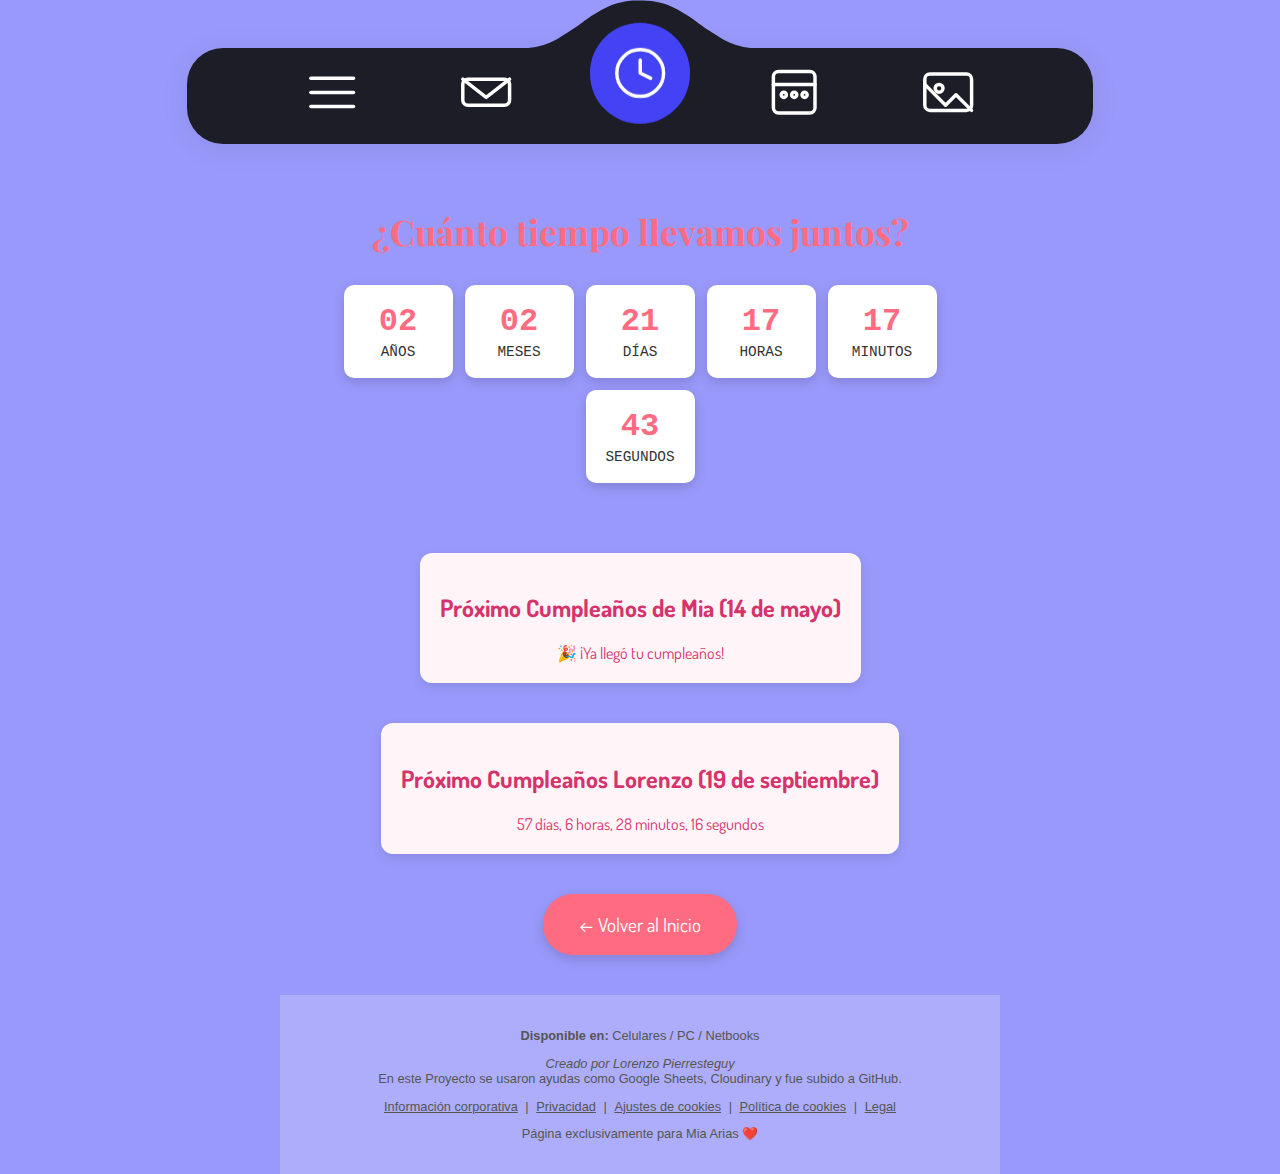
<file: contador.html>
<!DOCTYPE html>
<html lang="es">
<head>
  <meta charset="UTF-8" />
  <meta name="viewport" content="width=device-width, initial-scale=1.0, maximum-scale=1.0, user-scalable=no">
  <title>Contadores de Amor</title>
  <!-- Google Fonts - Opcional -->
  <link href="https://fonts.googleapis.com/css?family=Dosis:700|Open+Sans:400,700|Playfair+Display:700" rel="stylesheet">
  <style>
    :root {
      --bgColorMenu: #1d1d27;
      --duration: .7s;
      --color1: #ffb457;
      --color2: #ff96bd;
      --color3: #9999fb;
      --color4: #ffe797;
      --color5: #cffff1;
    }

    html, body {
      height: 100%;
      margin: 0;
      padding: 0;
      box-sizing: border-box;
      font-family: 'Dosis', 'Open Sans', Arial, sans-serif;
      background: var(--color3);
      transition: background-color var(--duration);
    }

    body {
      display: flex;
      flex-direction: column;
      min-height: 100vh;
      align-items: center;
      justify-content: flex-start;
      overflow-x: hidden;
    }

    /* NAVBAR */
    .menu {
      margin: 0;
      display: flex;
      width: 32.05em;
      font-size: 1.5em;
      padding: 0 2.85em;
      position: relative;
      align-items: center;
      justify-content: center;
      background-color: var(--bgColorMenu);
      border-radius: 1.5em;
      box-shadow: 0 4px 30px rgba(0,0,0,0.07);
      margin-top: 2em;
      z-index: 20;
    }
    .menu__item {
      all: unset;
      flex-grow: 1;
      z-index: 100;
      display: flex;
      cursor: pointer;
      position: relative;
      border-radius: 50%;
      align-items: center;
      will-change: transform;
      justify-content: center;
      padding: 0.55em 0 0.85em;
      transition: transform var(--timeOut , var(--duration));
    }
    .menu__item::before {
      content: "";
      z-index: -1;
      width: 4.2em;
      height: 4.2em;
      border-radius: 50%;
      position: absolute;
      transform: scale(0);
      transition: background-color var(--duration), transform var(--duration);
    }
    .menu__item.active {
      transform: translate3d(0, -.8em , 0);
    }
    .menu__item.active::before {
      transform: scale(1);
      background-color: var(--bgColorItem);
    }
    .icon {
      width: 2.6em;
      height: 2.6em;
      stroke: white;
      fill: transparent;
      stroke-width: 1pt;
      stroke-miterlimit: 10;
      stroke-linecap: round;
      stroke-linejoin: round;
      stroke-dasharray: 400;
    }
    .menu__item.active .icon {
      animation: strok 1.5s reverse;
    }
    @keyframes strok {
      100% { stroke-dashoffset: 400; }
    }
    .menu__border{
      left: 0;
      bottom: 99%;
      width: 10.9em;
      height: 2.4em;
      position: absolute;
      clip-path: url(#menu);
      will-change: transform;
      background-color: var(--bgColorMenu);
      transition: transform var(--timeOut , var(--duration));
    }
    .svg-container {
      width: 0;
      height: 0;
    }
    @media screen and (max-width: 50em) {
      .menu { font-size: .95em; }
    }
    @media screen and (max-width: 700px) {
      .menu { width: 100vw; padding: 0 0.2em; border-radius: 0; }
    }
    @media screen and (max-width: 480px) {
      .menu { font-size: .7em; }
    }
    /* END NAVBAR */

    /* --- CONTADOR PERSONALIZADO --- */
    main {
      flex: 1;
      padding: 40px 20px;
      text-align: center;
      display: flex;
      flex-direction: column;
      align-items: center;
      width: 100%;
      max-width: 700px;
      box-sizing: border-box;
    }

    h1 {
      color: #ff6b81;
      margin-bottom: 30px;
      font-size: 2.2rem;
      font-family: 'Playfair Display', serif;
    }

    .flip-clock-container {
      display: flex;
      justify-content: center;
      flex-wrap: wrap;
      gap: 12px;
      margin-bottom: 30px;
      font-family: 'Courier New', monospace;
    }

    .time-section {
      background: #fff;
      padding: 18px 12px;
      border-radius: 10px;
      text-align: center;
      width: 85px;
      box-shadow: 0 4px 12px rgba(0,0,0,0.15);
    }

    .time-section span {
      display: block;
      font-size: 2rem;
      font-weight: bold;
      color: #ff6b81;
    }

    .label {
      font-size: 0.9rem;
      color: #333;
      margin-top: 4px;
    }

    .countdown-container {
      text-align: center;
      margin-top: 40px;
      background-color: #fff5f8;
      padding: 20px;
      border-radius: 12px;
      box-shadow: 0 4px 12px rgba(0, 0, 0, 0.1);
      color: #d6336c;
      max-width: 600px;
      margin-left: auto;
      margin-right: auto;
    }

    .countdown-container h2 {
      font-size: 1.5rem;
    }

    .back-button {
      display: inline-block;
      background: #ff6b81;
      color: #fff;
      padding: 18px 36px;
      border-radius: 30px;
      font-size: 1.2rem;
      text-decoration: none;
      box-shadow: 0 4px 12px rgba(0,0,0,0.15);
      margin: 40px auto 0;
      transition: background 0.2s;
    }

    .back-button:hover {
      background-color: #e14b65;
    }

    footer {
      font-size: 0.8rem;
      color: #555;
      text-align: center;
      padding: 20px 10px;
      background: rgba(255, 255, 255, 0.2);
      font-family: Arial, sans-serif;
      max-width: 700px;
      margin: 0 auto;
      width: 100%;
    }

    footer a {
      color: #555;
      text-decoration: underline;
      margin: 0 4px;
    }

    @media (max-width: 600px) {
      main {
        padding: 20px 10px;
      }

      h1 {
        font-size: 1.6rem;
      }

      .flip-clock-container {
        justify-content: space-around;
      }

      .time-section {
        flex: 1 1 45%;
        width: 100%;
        padding: 16px 10px;
        margin-bottom: 10px;
      }

      .time-section span {
        font-size: 1.8rem;
      }

      .label {
        font-size: 0.85rem;
      }

      .countdown-container h2 {
        font-size: 1.2rem;
      }

      .countdown-container {
        font-size: 1rem;
        padding: 16px;
      }

      .back-button {
        font-size: 1rem;
        padding: 14px 28px;
      }

      footer {
        font-size: 15px;
      }
    }
  </style>
</head>
<body>
  <!-- BARRA DE NAVEGACIÓN -->
  <menu class="menu">
    <!-- INICIO -->
    <button class="menu__item" style="--bgColorItem: #ff8c00;" title="Inicio">
      <svg class="icon" viewBox="0 0 24 24">
        <path d="M3.8,6.6h16.4"/>
        <path d="M20.2,12.1H3.8"/>
        <path d="M3.8,17.5h16.4"/>
      </svg>
    </button>
    <!-- MENSAJES (Carta) -->
    <button class="menu__item" style="--bgColorItem: #f54888;" title="Mensajes">
      <svg class="icon" viewBox="0 0 24 24">
        <rect x="3" y="7" width="18" height="10" rx="2" ry="2"/>
        <polyline points="3,7 12,14 21,7"/>
      </svg>
    </button>
    <!-- CONTADORES (Reloj) -->
    <button class="menu__item active" style="--bgColorItem:#4343f5;" title="Contadores">
      <svg class="icon" viewBox="0 0 24 24">
        <circle cx="12" cy="12" r="9"/>
        <polyline points="12,7 12,12 16,14"/>
      </svg>
    </button>
    <!-- LINEA DE TIEMPO (Calendario) -->
    <button class="menu__item" style="--bgColorItem: #e0b115;" title="Línea de tiempo">
      <svg class="icon" viewBox="0 0 24 24">
        <rect x="4" y="4" width="16" height="16" rx="2"/>
        <line x1="4" y1="9" x2="20" y2="9"/>
        <circle cx="8" cy="13" r="1"/>
        <circle cx="12" cy="13" r="1"/>
        <circle cx="16" cy="13" r="1"/>
      </svg>
    </button>
    <!-- GALERÍA (Montaña/foto) -->
    <button class="menu__item" style="--bgColorItem:#65ddb7;" title="Galería">
      <svg class="icon" viewBox="0 0 24 24">
        <rect x="3" y="5" width="18" height="14" rx="2"/>
        <circle cx="8.5" cy="10.5" r="1.5"/>
        <polyline points="21,19 15,13 11,17 3,9"/>
      </svg>
    </button>
    <div class="menu__border"></div>
  </menu>
  <div class="svg-container">
    <svg viewBox="0 0 202.9 45.5">
      <clipPath id="menu" clipPathUnits="objectBoundingBox" transform="scale(0.0049285362247413 0.021978021978022)">
        <path d="M6.7,45.5c5.7,0.1,14.1-0.4,23.3-4c5.7-2.3,9.9-5,18.1-10.5c10.7-7.1,11.8-9.2,20.6-14.3c5-2.9,9.2-5.2,15.2-7
          c7.1-2.1,13.3-2.3,17.6-2.1c4.2-0.2,10.5,0.1,17.6,2.1c6.1,1.8,10.2,4.1,15.2,7c8.8,5,9.9,7.1,20.6,14.3c8.3,5.5,12.4,8.2,18.1,10.5
          c9.2,3.6,17.6,4.2,23.3,4H6.7z"/>
      </clipPath>
    </svg>
  </div>
  <!-- END NAV -->

  <main>
    <h1>¿Cuánto tiempo llevamos juntos?</h1>

    <div class="flip-clock-container">
      <div class="time-section"><span id="years">00</span><div class="label">AÑOS</div></div>
      <div class="time-section"><span id="months">00</span><div class="label">MESES</div></div>
      <div class="time-section"><span id="days">00</span><div class="label">DÍAS</div></div>
      <div class="time-section"><span id="hours">00</span><div class="label">HORAS</div></div>
      <div class="time-section"><span id="minutes">00</span><div class="label">MINUTOS</div></div>
      <div class="time-section"><span id="seconds">00</span><div class="label">SEGUNDOS</div></div>
    </div>

    <div class="countdown-container">
      <h2>Próximo Cumpleaños de Mia (14 de mayo)</h2>
      <div id="countdown"></div>
    </div>

    <div class="countdown-container">
      <h2>Próximo Cumpleaños Lorenzo (19 de septiembre)</h2>
      <div id="countdown2"></div>
    </div>

    <a href="index.html" class="back-button">← Volver al Inicio</a>
  </main>

  <footer>
    <p><strong>Disponible en:</strong> Celulares / PC / Netbooks</p>
    <p><em>Creado por Lorenzo Pierresteguy</em><br>
       En este Proyecto se usaron ayudas como Google Sheets, Cloudinary y fue subido a GitHub.</p>
    <p>
      <a href="#">Información corporativa</a> | 
      <a href="#">Privacidad</a> | 
      <a href="#">Ajustes de cookies</a> | 
      <a href="#">Política de cookies</a> | 
      <a href="#">Legal</a>
    </p>
    <p>Página exclusivamente para Mia Arias ❤️</p>
  </footer>

  <script>
    const body = document.body;
  const bgColorsBody = ["#ffb457", "#ff96bd", "#9999fb", "#ffe797", "#cffff1"];
  const menu = document.querySelector(".menu");
  const menuItems = Array.from(menu.querySelectorAll(".menu__item"));
  const menuBorder = menu.querySelector(".menu__border");
  const navRoutes = [
    "index.html",     // 0 - Inicio
    "mensaje.html",   // 1 - Mensajes
    "contador.html",  // 2 - Contadores
    "linea.html",     // 3 - Línea de tiempo
    "galeria.html"    // 4 - Galería
  ];

  // Encuentra el índice del botón activo al cargar
  let activeIndex = menuItems.findIndex(item => item.classList.contains("active"));
  if (activeIndex < 0) activeIndex = 0;
  
  // Posiciona el borde centrado en el botón activo
  function positionBorder(idx, instant = false) {
    const btn = menuItems[idx];
    const btnCenter = btn.offsetLeft + btn.offsetWidth / 2;
    const borderHalf = menuBorder.offsetWidth / 2;
    if (instant) {
      menuBorder.style.transition = "none";
      body.style.transition = "background-color 0s";
    } else {
      menuBorder.style.transition = "";
      body.style.transition = "";
    }
    menuBorder.style.transform = `translateX(${btnCenter - borderHalf}px)`;
    body.style.backgroundColor = bgColorsBody[idx];
  }

  // Inicialización al cargar la ventana
  window.addEventListener("load", () => {
    positionBorder(activeIndex, true);
  });

  // Manejar clic en cada botón
  menuItems.forEach((item, idx) => {
    item.addEventListener("click", () => {
      if (idx === activeIndex) return;      // si clic al mismo, no hacer nada
      // remueve estado previo
      menuItems[activeIndex].classList.remove("active");
      // marca nuevo
      item.classList.add("active");
      // anima borde desde la posición antigua a la nueva
      positionBorder(idx, false);
      // actualiza índice activo
      activeIndex = idx;
      // delay pequeño para permitir ver la animación
      setTimeout(() => {
        window.location.href = navRoutes[idx];
      }, 300);
    });
  });

    // --- CONTADOR TIEMPO JUNTOS ---
    function actualizarContador() {
      const ahora = new Date();
      const inicio = new Date(2024, 4, 2, 11, 51, 0);

      let años = ahora.getFullYear() - inicio.getFullYear();
      let meses = ahora.getMonth() - inicio.getMonth();
      let días = ahora.getDate() - inicio.getDate();

      if (días < 0) {
        meses--;
        const ultimoDiaMesAnterior = new Date(ahora.getFullYear(), ahora.getMonth(), 0).getDate();
        días += ultimoDiaMesAnterior;
      }

      if (meses < 0) {
        años--;
        meses += 12;
      }

      const inicioMismoDia = new Date(
        ahora.getFullYear(),
        ahora.getMonth(),
        ahora.getDate(),
        inicio.getHours(),
        inicio.getMinutes(),
        inicio.getSeconds()
      );

      let diffTiempo = ahora - inicioMismoDia;
      if (diffTiempo < 0) {
        días--;
        diffTiempo += 24 * 60 * 60 * 1000;
      }

      const horas = Math.floor(diffTiempo / (1000 * 60 * 60));
      const minutos = Math.floor((diffTiempo % (1000 * 60 * 60)) / (1000 * 60));
      const segundos = Math.floor((diffTiempo % (1000 * 60)) / 1000);

      document.getElementById("years").textContent = String(años).padStart(2, '0');
      document.getElementById("months").textContent = String(meses).padStart(2, '0');
      document.getElementById("days").textContent = String(días).padStart(2, '0');
      document.getElementById("hours").textContent = String(horas).padStart(2, '0');
      document.getElementById("minutes").textContent = String(minutos).padStart(2, '0');
      document.getElementById("seconds").textContent = String(segundos).padStart(2, '0');
    }

    function updateCountdown() {
      const targetDate = new Date("2026-05-14T00:00:00").getTime();
      const now = new Date().getTime();
      const difference = targetDate - now;

      if (difference <= 0) {
        document.getElementById("countdown").innerHTML = "🎉 ¡Ya llegó tu cumpleaños!";
        return;
      }

      const days = Math.floor(difference / (1000 * 60 * 60 * 24));
      const hours = Math.floor((difference / (1000 * 60 * 60)) % 24);
      const minutes = Math.floor((difference / (1000 * 60)) % 60);
      const seconds = Math.floor((difference / 1000) % 60);

      document.getElementById("countdown").innerHTML =
        `${days} días, ${hours} horas, ${minutes} minutos, ${seconds} segundos`;
    }

    function updateCountdown2() {
      const now = new Date();
      let year = now.getFullYear();
      let targetDate2 = new Date(year, 8, 19, 11, 37, 0);

      if (now > targetDate2) {
        targetDate2 = new Date(year + 1, 8, 19, 11, 37, 0);
      }

      const difference = targetDate2.getTime() - now.getTime();

      if (difference <= 0) {
        document.getElementById("countdown2").innerHTML = "🎉 ¡El evento ha llegado!";
        return;
      }

      const days = Math.floor(difference / (1000 * 60 * 60 * 24));
      const hours = Math.floor((difference / (1000 * 60 * 60)) % 24);
      const minutes = Math.floor((difference / (1000 * 60)) % 60);
      const seconds = Math.floor((difference / 1000) % 60);

      document.getElementById("countdown2").innerHTML =
        `${days} días, ${hours} horas, ${minutes} minutos, ${seconds} segundos`;
    }

    setInterval(actualizarContador, 1000);
    setInterval(updateCountdown, 1000);
    setInterval(updateCountdown2, 1000);

    actualizarContador();
    updateCountdown();
    updateCountdown2();
  </script>
</body>
</html>
</file>
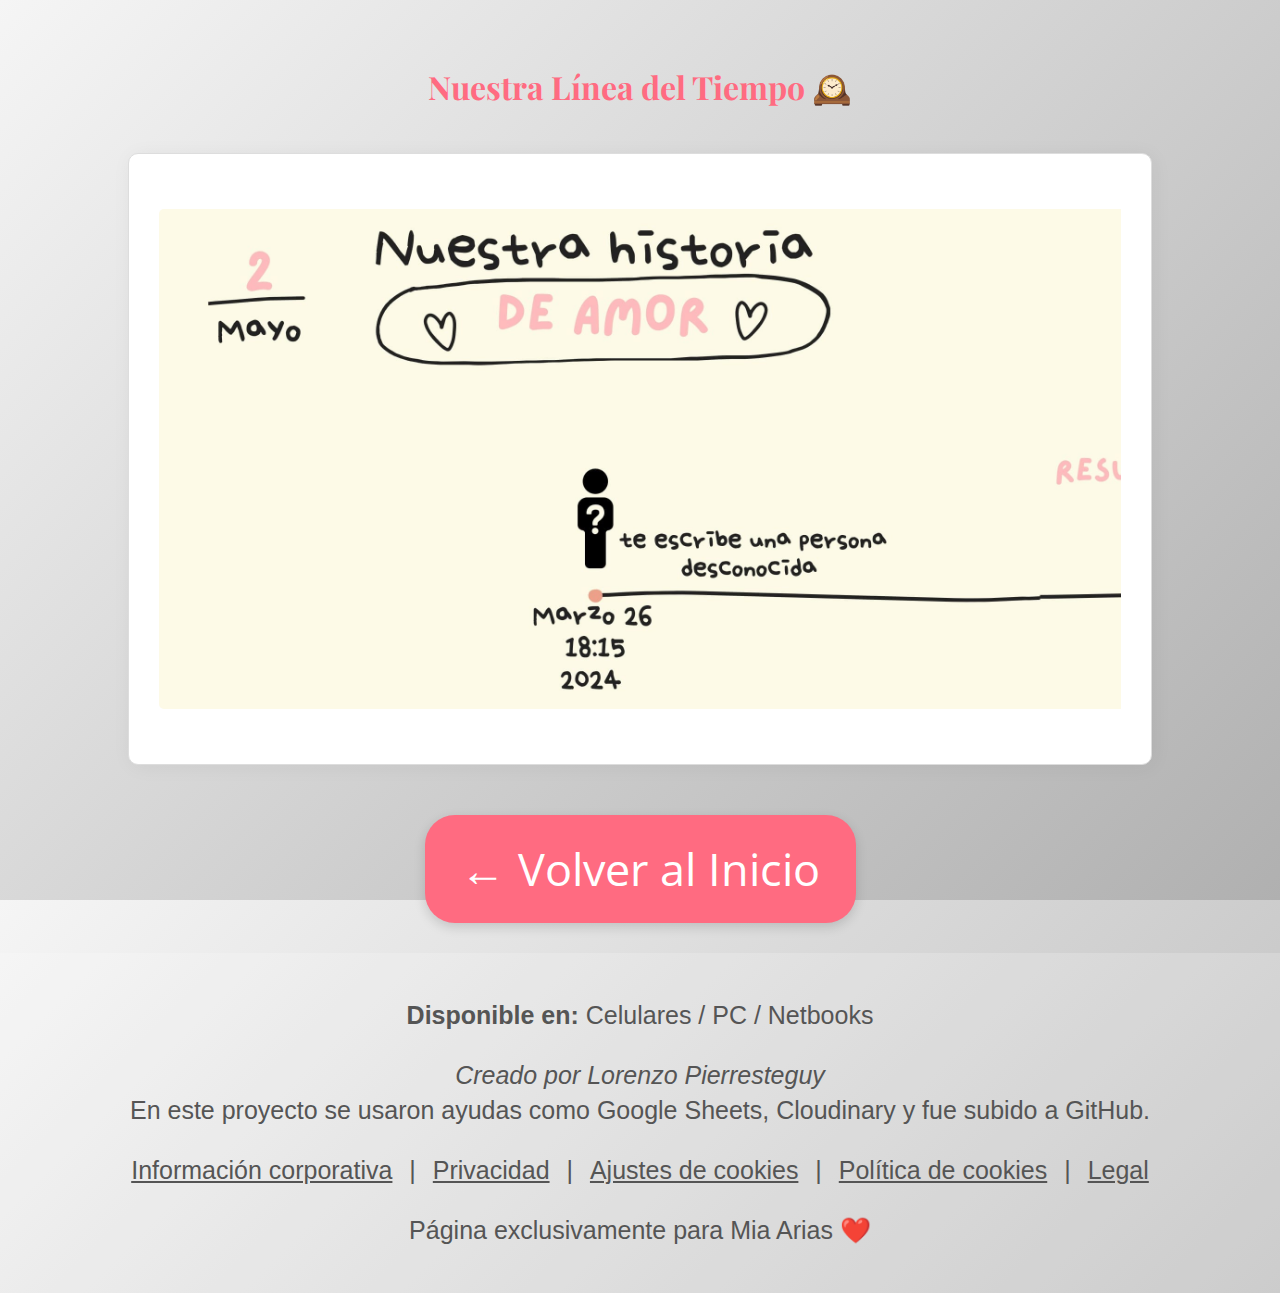
<file: linea.html>
<!DOCTYPE html>
<html lang="es">
<head>
  <meta charset="UTF-8" />
  <title>Línea del Tiempo</title>
  <link rel="stylesheet" href="Home style.css" />
  <style>
    * {
      box-sizing: border-box;
    }

    html, body {
      margin: 0;
      padding: 0;
      height: 100%;
      font-family: 'Playfair Display', serif;
      background: linear-gradient(135deg, #f5f5f5, #b0b0b0);
      display: flex;
      flex-direction: column;
    }

    body {
      flex: 1;
    }

    main {
      flex: 1;
      display: flex;
      flex-direction: column;
      align-items: center;
      padding-top: 40px;
    }

    h1 {
      color: #ff6b81;
      margin-bottom: 20px;
      text-align: center;
    }

    .main-box {
      width: 90%;
      background-color: #ffffff;
      border: 1px solid #ddd;
      border-radius: 10px;
      box-shadow: 2px 2px 20px rgba(0, 0, 0, 0.05);
      padding: 30px;
      margin: 20px auto;
    }

    .scroll-container {
      overflow-x: auto;
      display: flex;
      gap: 25px;
      padding: 25px 0;
    }

    .scroll-container::-webkit-scrollbar {
      height: 8px;
    }

    .scroll-container::-webkit-scrollbar-thumb {
      background: #bbb;
      border-radius: 10px;
    }

    .timeline-image {
      height: 500px;
      border-radius: 5px;
      object-fit: cover;
    }

    .back-button {
      display: inline-block;
      background: #ff6b81;
      color: #fff;
      padding: 18px 36px;
      border-radius: 30px;
      font-size: 45px;
      font-family: 'Open Sans', sans-serif;
      text-decoration: none;
      box-shadow: 0 4px 12px rgba(0,0,0,0.15);
      transition: all 0.3s ease;
      margin: 30px auto;
      text-align: center;
    }

    .back-button:hover {
      background-color: #e14b65;
    }

    footer {
      font-size: 25px;
      color: #555;
      text-align: center;
      padding: 20px 10px;
      background: rgba(255, 255, 255, 0.2);
      line-height: 1.4;
      font-family: Arial, sans-serif;
    }

    footer a {
      color: #555;
      text-decoration: underline;
      margin: 0 10px;
    }

    @media (max-width: 600px) {
      .timeline-image {
        height: auto;
        max-height: 300px;
        width: auto;
        max-width: 100%;
      }

      .back-button {
        font-size: 16px;
        padding: 16px 24px;
      }
    }
  </style>
</head>
<body>

<main>
  <h1>Nuestra Línea del Tiempo 🕰️</h1>

  <div class="main-box">
    <div class="scroll-container">
      <img src="Precomp. 1_00545.jpg" alt="Línea de tiempo" class="timeline-image" />
    </div>
  </div>

  <a href="index.html" class="back-button">← Volver al Inicio</a>
</main>

<footer>
  <p><strong>Disponible en:</strong> Celulares / PC / Netbooks</p>
  <p><em>Creado por Lorenzo Pierresteguy</em><br>
     En este proyecto se usaron ayudas como Google Sheets, Cloudinary y fue subido a GitHub.
  </p>
  <p>
    <a href="#">Información corporativa</a> | 
    <a href="#">Privacidad</a> | 
    <a href="#">Ajustes de cookies</a> | 
    <a href="#">Política de cookies</a> | 
    <a href="#">Legal</a>
  </p>
  <p>Página exclusivamente para Mia Arias ❤️</p>
</footer>

</body>
</html>
</file>
<file: Home style.css>
/* Importamos una nueva fuente más elegante */
@import url('https://fonts.googleapis.com/css2?family=Playfair+Display:wght@600&family=Open+Sans&display=swap');

/* Estilo general del body */
body {
  margin: 0;
  background: linear-gradient(to bottom right, #faf8ef, #f5f2e7);
  font-family: 'Playfair Display', serif;
  color: #2c2c2c;
  line-height: 1.6;
  padding: 40px;
  overflow-x: hidden;
}

/* Caja principal estilo revista */
.main-box {
  max-width: 90%;
  height: auto;
  background-color: #ffffff;
  border: 1px solid #ddd;
  border-radius: 10px;
  box-shadow: 2px 2px 20px rgba(0, 0, 0, 0.05);
  padding: 30px;
  margin: 0 auto 50px;
  display: block;
  position: relative;
}

/* Scroll horizontal tipo galería artística */
.scroll-container {
  overflow-x: auto;
  display: flex;
  gap: 25px;
  padding: 25px 0;
}

.scroll-container::-webkit-scrollbar {
  height: 8px;
}

.scroll-container::-webkit-scrollbar-thumb {
  background: #bbb;
  border-radius: 10px;
}

/* Imagen de la línea del tiempo */
.timeline-image {
  height: 500px;
  border-radius: 2px;
  object-fit: cover;
}

/* Foto arriba a la izquierda: ahora es redonda y más suave */
.top-left-photo {
  position: fixed;
  top: 20px;
  left: 20px;
  width: 120px;
  height: 120px;
  border-radius: 50%;
  overflow: hidden;
  border: 3px solid #d89c9c;
  z-index: 10;
  box-shadow: 0 4px 12px rgba(0, 0, 0, 0.2);
}

.top-left-photo img {
  width: 100%;
  height: 100%;
  object-fit: cover;
}

/* Corazones más suaves y flotando diagonalmente */
.heart {
  position: fixed;
  width: 16px;
  height: 16px;
  background-color: #d46a6a;
  transform: rotate(45deg);
  animation: float 8s infinite ease-in-out;
  opacity: 0.4;
  z-index: 1;
}

.heart::before,
.heart::after {
  content: "";
  position: absolute;
  width: 16px;
  height: 16px;
  background-color: #d46a6a;
  border-radius: 50%;
}

.heart::before {
  top: -8px;
  left: 0;
}

.heart::after {
  left: -8px;
  top: 0;
}

@keyframes float {
  0% {
    bottom: -20px;
    opacity: 0;
  }
  50% {
    opacity: 1;
    transform: translateX(10px) rotate(45deg);
  }
  100% {
    bottom: 100%;
    transform: translateX(-30px) rotate(45deg);
    opacity: 0;
  }
}

.heart:nth-child(2) { left: 5%; animation-delay: 1s; }
.heart:nth-child(3) { left: 25%; animation-delay: 2s; }
.heart:nth-child(4) { left: 55%; animation-delay: 3s; }
.heart:nth-child(5) { left: 75%; animation-delay: 4s; }

/* Texto con aire artístico */
.text-section {
  margin-top: 40px;
  padding: 40px;
  background-color: #fffdf9;
  border-left: 5px solid #c94f7c;
  font-family: 'Open Sans', sans-serif;
  border-radius: 5px;
  font-size: 18px;
  color: #3b3b3b;
}

.text-section h1 {
  font-size: 42px;
  margin-bottom: 15px;
  color: #b43c64;
}

/* Contador rediseñado */
.counter-section {
  margin-top: 60px;
  padding: 40px;
  background-color: #fffaf0;
  border: 1px dashed #b43c64;
  border-radius: 15px;
  text-align: center;
  font-family: 'Open Sans', sans-serif;
}

.counter-section h2 {
  font-size: 38px;
  color: #b43c64;
  font-weight: 600;
}

.counter-section span {
  font-size: 28px;
  color: #b43c64;
}

.counter-section p {
  font-size: 20px;
}

/* Botón rediseñado */
.open-gallery-button, .back-button {
  display: inline-block;
  background: #b43c64;
  color: #fff;
  padding: 12px 24px;
  border-radius: 30px;
  font-size: 18px;
  font-family: 'Open Sans', sans-serif;
  text-decoration: none;
  box-shadow: 0 4px 12px rgba(0,0,0,0.15);
  transition: all 0.3s ease;
  margin-top: 20px;
}

.open-gallery-button:hover, .back-button:hover {
  background-color: #92294e;
}

/* Header galería */
header {
  text-align: center;
  margin-top: 20px;
}

header h1 {
  font-size: 38px;
  color: #b43c64;
  font-family: 'Playfair Display', serif;
}

/* Galería en estilo elegante */
.gallery {
  display: flex;
  flex-wrap: wrap;
  justify-content: center;
  gap: 20px;
  margin-top: 40px;
}

.gallery-item {
  width: 220px;
  height: 220px;
  object-fit: cover;
  border-radius: 10px;
  box-shadow: 0 6px 20px rgba(0,0,0,0.1);
  transition: transform 0.3s ease, box-shadow 0.3s ease;
}

.gallery-item:hover {
  transform: scale(1.08);
  box-shadow: 0 10px 25px rgba(0,0,0,0.2);
}

/* Media Queries para pantallas pequeñas (celulares) */
@media (max-width: 768px) {
  body {
    padding: 20px;
  }

  .main-box {
    padding: 20px;
    margin: 0 auto 30px;
  }

  .text-section {
    padding: 25px;
    font-size: 16px;
  }

  .text-section h1 {
    font-size: 36px;
  }

  .counter-section h2 {
    font-size: 30px;
  }

  .counter-section span {
    font-size: 24px;
  }

  .counter-section p {
    font-size: 18px;
  }

  .open-gallery-button, .back-button {
    font-size: 16px;
    padding: 10px 20px;
  }

  header h1 {
    font-size: 30px;
  }

  .gallery-item {
    width: 160px;
    height: 160px;
  }

  .timeline-image {
    height: 300px;
  }

  .top-left-photo {
    width: 100px;
    height: 100px;
  }
}

/* Media Queries para pantallas grandes (PC) */
@media (min-width: 1200px) {
  .main-box {
    max-width: 80%;
    padding: 40px;
  }

  .text-section {
    font-size: 20px;
  }

  .text-section h1 {
    font-size: 46px;
  }

  .counter-section h2 {
    font-size: 42px;
  }

  .counter-section span {
    font-size: 32px;
  }

  .counter-section p {
    font-size: 24px;
  }

  .open-gallery-button, .back-button {
    font-size: 20px;
    padding: 14px 28px;
  }

  header h1 {
    font-size: 42px;
  }

  .gallery-item {
    width: 240px;
    height: 240px;
  }

  .timeline-image {
    height: 600px;
  }

  .top-left-photo {
    width: 140px;
    height: 140px;
  }
}

/* Toggle de música */
/* Toggle de música */
/* Estilo general del toggle */
.music-toggle {
  position: fixed;
  bottom: 20px;
  right: 20px;
  background: #ffe6e6;
  padding: 12px 18px;
  border-radius: 12px;
  box-shadow: 0 4px 12px rgba(0,0,0,0.2);
  font-family: 'Roboto', sans-serif;
  display: flex;
  align-items: center;
  justify-content: space-between;
  width: 200px; /* Ajusta el ancho según sea necesario */
  z-index: 9999; /* Asegura que esté por encima de otros elementos */
}

/* Estilo del texto */
.music-status {
  color: #ff6b81;
  font-weight: bold;
  font-size: 16px;
  margin-left: 10px; /* Espacio entre el slider y el texto */
}

/* Estilo del toggle */
.music-toggle input {
  display: none; /* Oculta el checkbox */
}

.slider {
  width: 60px;
  height: 30px;
  background-color: #ccc;
  border-radius: 30px;
  position: relative;
  cursor: pointer;
  transition: background-color 0.4s;
}

.slider::after {
  content: "";
  width: 26px;
  height: 26px;
  background-color: white;
  border-radius: 50%;
  position: absolute;
  top: 2px;
  left: 2px;
  transition: transform 0.3s ease;
}

/* Cambia el color de fondo cuando está activado */
input:checked + .slider {
  background-color: #ff6b81;
}

/* Mueve el círculo a la derecha cuando está activado */
input:checked + .slider::after {
  transform: translateX(30px);
}
</file>
